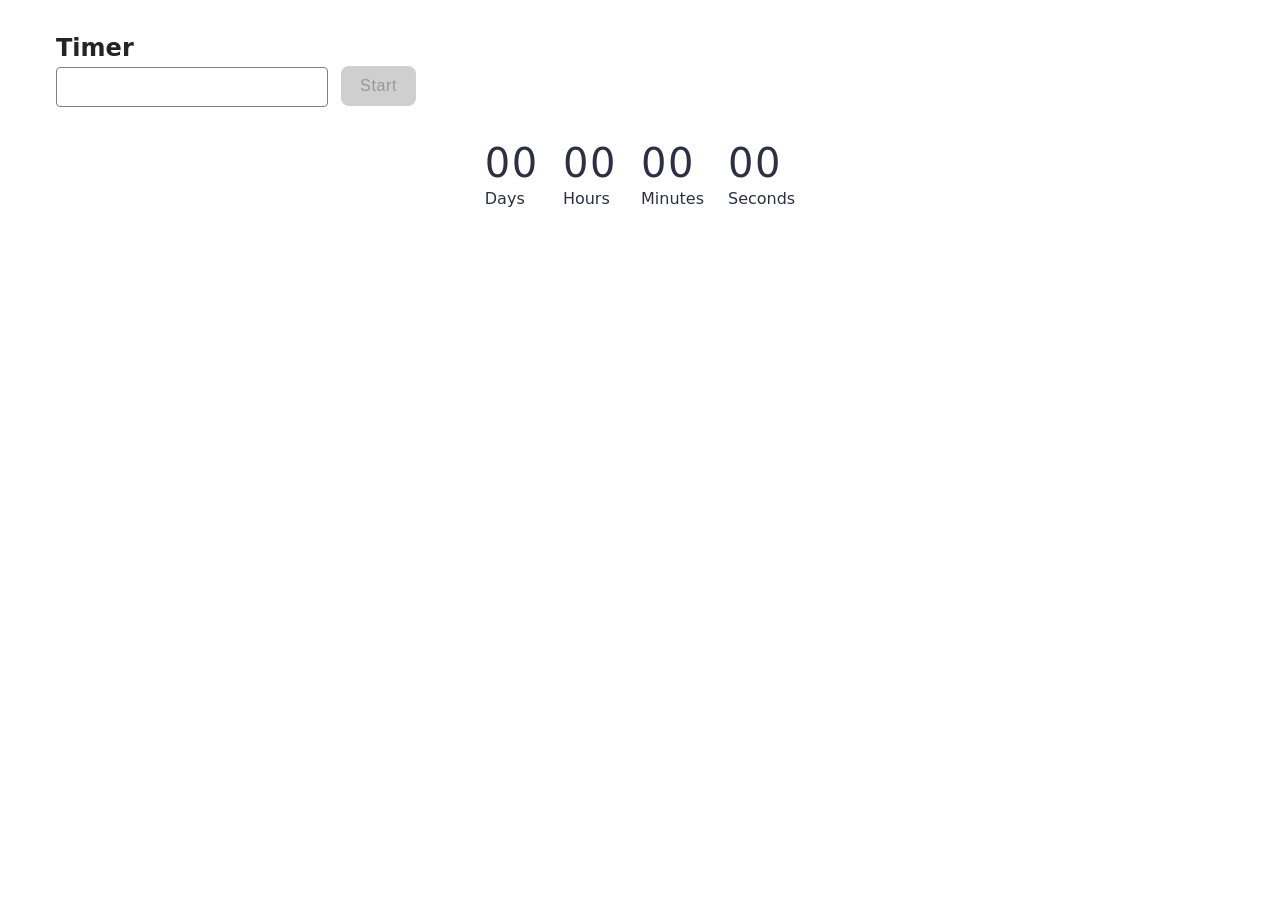
<file: src/1-timer.html>
<!doctype html>
<html lang="en">
  <head>
    <meta charset="UTF-8" />
    <meta http-equiv="X-UA-Compatible" content="IE=edge" />
    <meta name="viewport" content="width=device-width, initial-scale=1.0" />
    <title>Timer</title>

    <link
      rel="stylesheet"
      href="https://cdn.jsdelivr.net/npm/bootstrap-icons@1.13.1/font/bootstrap-icons.min.css" />
    <link rel="stylesheet" href="./css/styles.css" />
  </head>
  <body>
    <main>
      <section class="section">
        <div class="container">
          <load src="./partials/back-link.html" />
          <h1 class="main-title">Timer</h1>

          <input type="text" id="datetime-picker" />
          <button class="data-button" type="button" data-start>Start</button>

          <div class="timer">
            <div class="field">
              <span class="value" data-days>00</span>
              <span class="label">Days</span>
            </div>
            <div class="field">
              <span class="value" data-hours>00</span>
              <span class="label">Hours</span>
            </div>
            <div class="field">
              <span class="value" data-minutes>00</span>
              <span class="label">Minutes</span>
            </div>
            <div class="field">
              <span class="value" data-seconds>00</span>
              <span class="label">Seconds</span>
            </div>
          </div>
        </div>
      </section>
    </main>

    <script type="module" src="./js/1-timer.js"></script>
  </body>
</html>
</file>
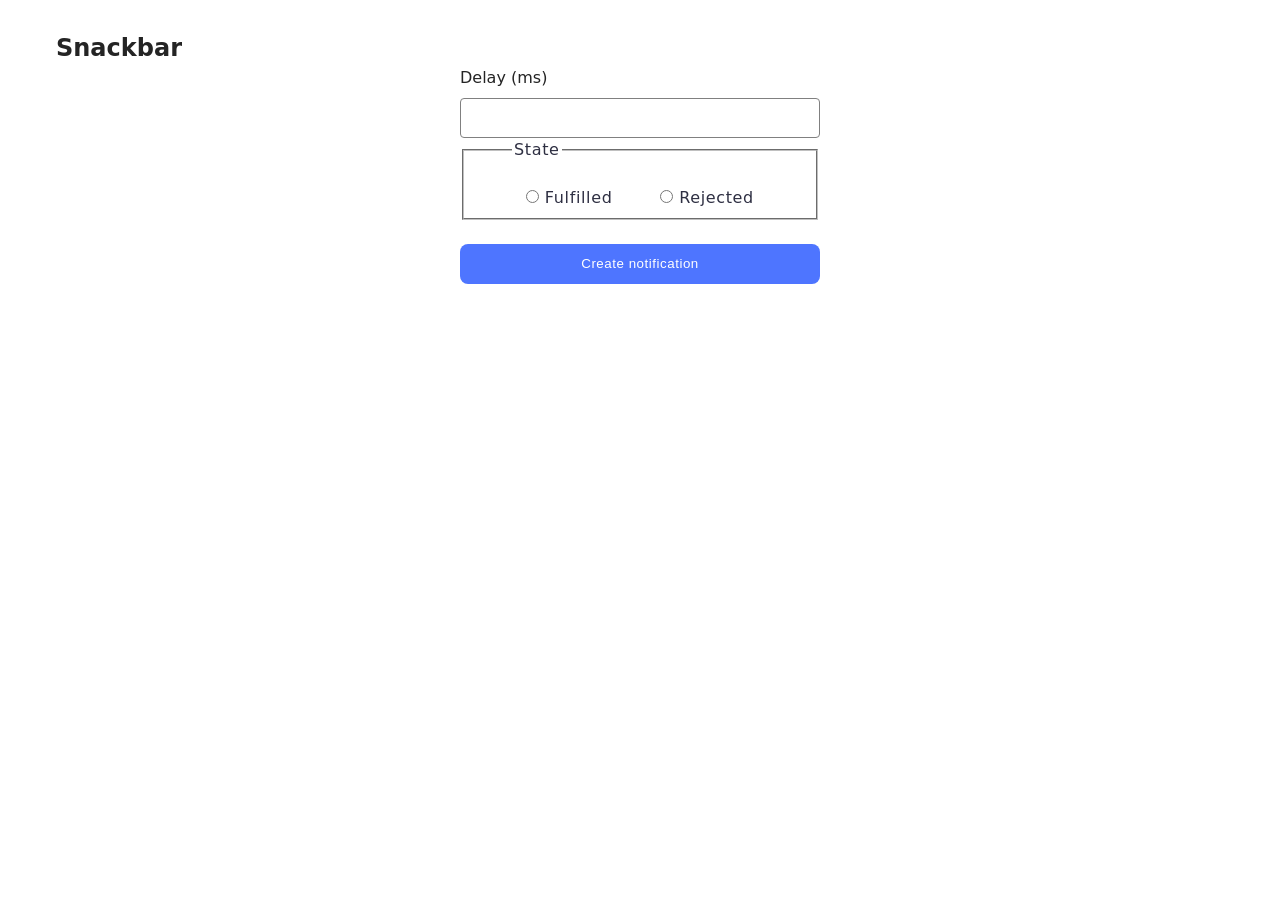
<file: src/2-snackbar.html>
<!doctype html>
<html lang="en">
  <head>
    <meta charset="UTF-8" />
    <meta http-equiv="X-UA-Compatible" content="IE=edge" />
    <meta name="viewport" content="width=device-width, initial-scale=1.0" />
    <title>Snackbar</title>

    <link
      rel="stylesheet"
      href="https://cdn.jsdelivr.net/npm/bootstrap-icons@1.13.1/font/bootstrap-icons.min.css" />
    <link rel="stylesheet" href="./css/styles.css" />
  </head>
  <body>
    <main>
      <section class="section">
        <div class="container">
          <load src="./partials/back-link.html" />
          <h1 class="main-title">Snackbar</h1>

          <form class="form">
            <label class="form-delay">
              Delay (ms)
              <input
                class="form-delay-input"
                type="number"
                name="delay"
                required />
            </label>

            <fieldset class="form-fieldset">
              <legend>State</legend>
              <label class="form-label">
                <input type="radio" name="state" value="fulfilled" required />
                Fulfilled
              </label>
              <label class="form-label">
                <input type="radio" name="state" value="rejected" required />
                Rejected
              </label>
            </fieldset>

            <button class="form-submit-button" type="submit">
              Create notification
            </button>
          </form>
        </div>
      </section>
    </main>

    <script type="module" src="./js/2-snackbar.js"></script>
  </body>
</html>
</file>
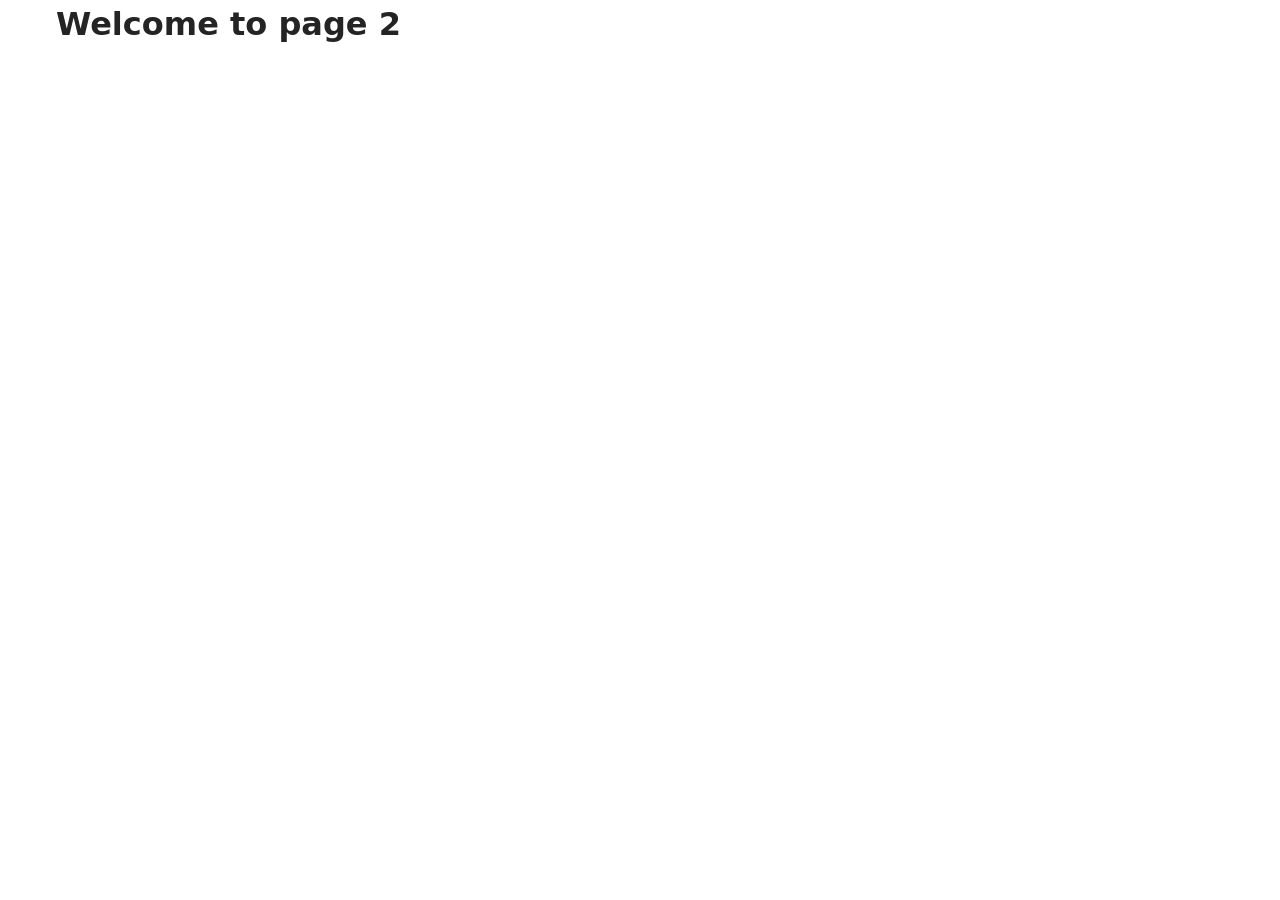
<file: src/page-2.html>
<!DOCTYPE html>
<html lang="en">
  <head>
    <meta charset="UTF-8" />
    <meta http-equiv="X-UA-Compatible" content="IE=edge" />
    <meta name="viewport" content="width=device-width, initial-scale=1.0" />
    <title>Page 2</title>
    <link rel="stylesheet" href="./css/styles.css" />
  </head>
  <body>
    <load
      src="./partials/header.html"
      icon-path="./img/sprite.svg#logo"
      highlight-act="active"
    />

    <main>
      <div class="container">
        <h1 class="main-title">
          <span class="main-title-gradient">Welcome</span> to page 2
        </h1>
        <load src="./partials/back-link.html" />
      </div>
    </main>

    <load src="./partials/footer.html" />
  </body>
</html>
</file>
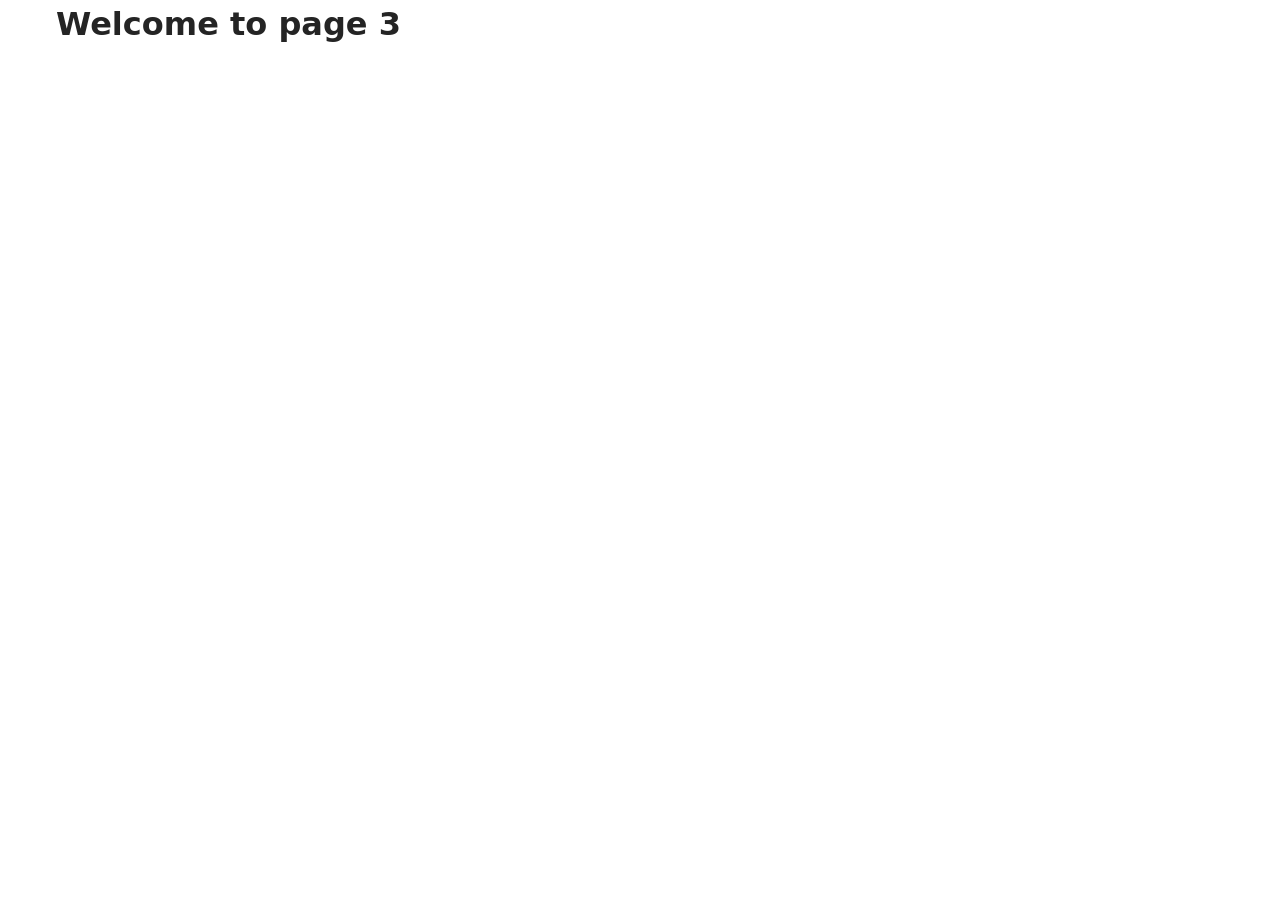
<file: src/page-3.html>
<!DOCTYPE html>
<html lang="en">
  <head>
    <meta charset="UTF-8" />
    <meta http-equiv="X-UA-Compatible" content="IE=edge" />
    <meta name="viewport" content="width=device-width, initial-scale=1.0" />
    <title>Page 3</title>
    <link rel="stylesheet" href="./css/styles.css" />
  </head>
  <body>
    <load
      src="./partials/header.html"
      icon-path="./img/sprite.svg#logo"
      highlight-curr="active"
    />

    <main>
      <div class="container">
        <h1 class="main-title">
          <span class="main-title-gradient">Welcome</span> to page 3
        </h1>
        <load src="./partials/back-link.html" />
      </div>
    </main>

    <load src="./partials/footer.html" />
  </body>
</html>
</file>
<file: src/css/styles.css>
@import url('./reset.css');
@import url('./base.css');
@import url('./container.css');
@import url('./animations.css');

/* Sections style */
@import url('./header.css');
@import url('./back-link.css');
@import url('./timer.css');
@import url('./snackbar.css');
</file>
